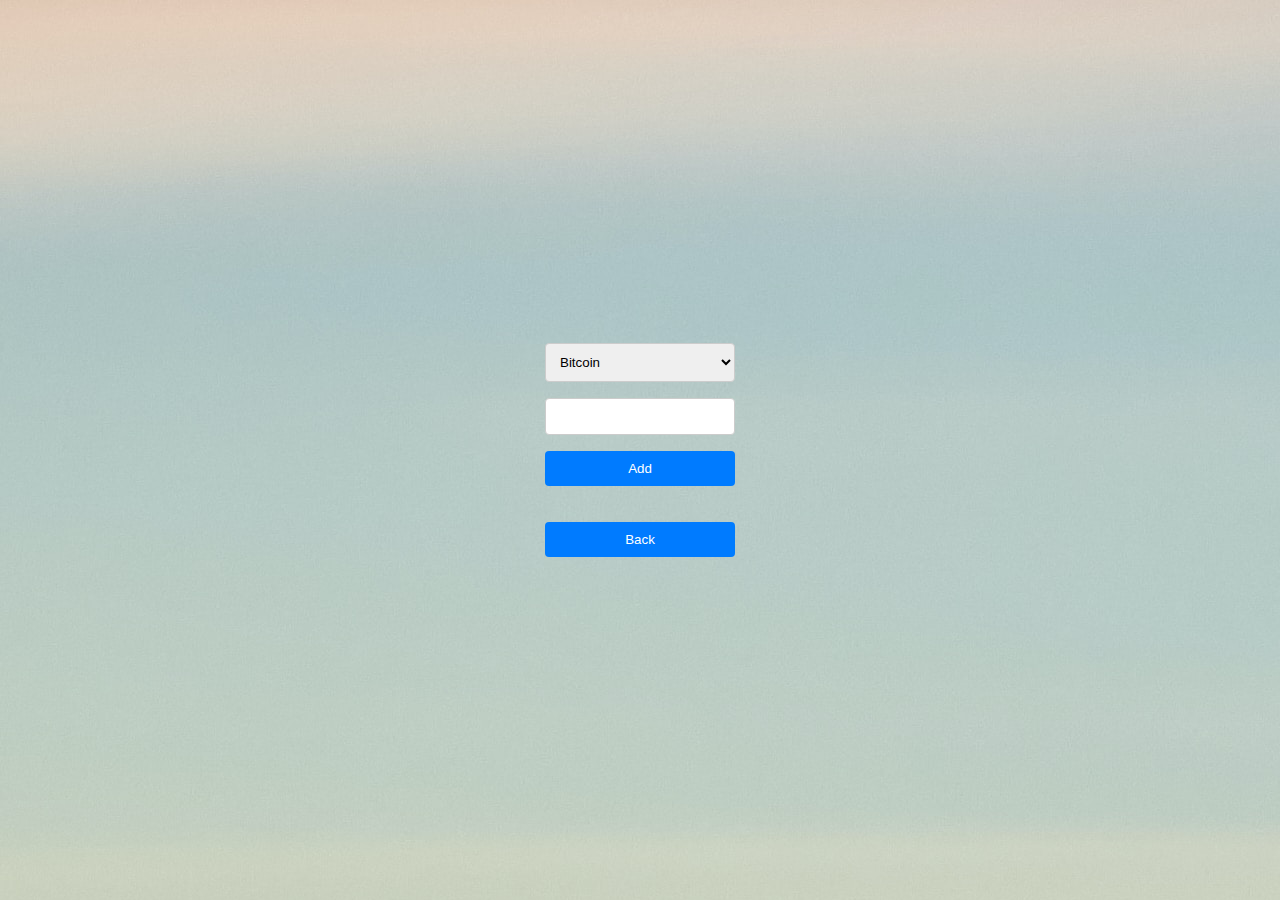
<file: Addcurrency.html>
<!DOCTYPE html>
<html lang="en">
<head>
    <meta charset="UTF-8">
    <meta name="viewport" content="width=device-width, initial-scale=1.0">
    <title>Document</title>
    <link rel="stylesheet"href="Addcurrency.css">
</head>
<body>
    <select name="" id="select">
        <option value="Bitcoin">Bitcoin</option>
        <option value="Ethereum">Ethereum</option>
    </select>
    <input type="number" name="" id="inpCur" min="1">
    <button id="bad">Add</button>
    <div class="message">

    </div>
    <div class="bb">
        <button id="backbtn">Back</button>
    </div>
<script src="Addcurrency.js"></script>
</body>
</html>
</file>
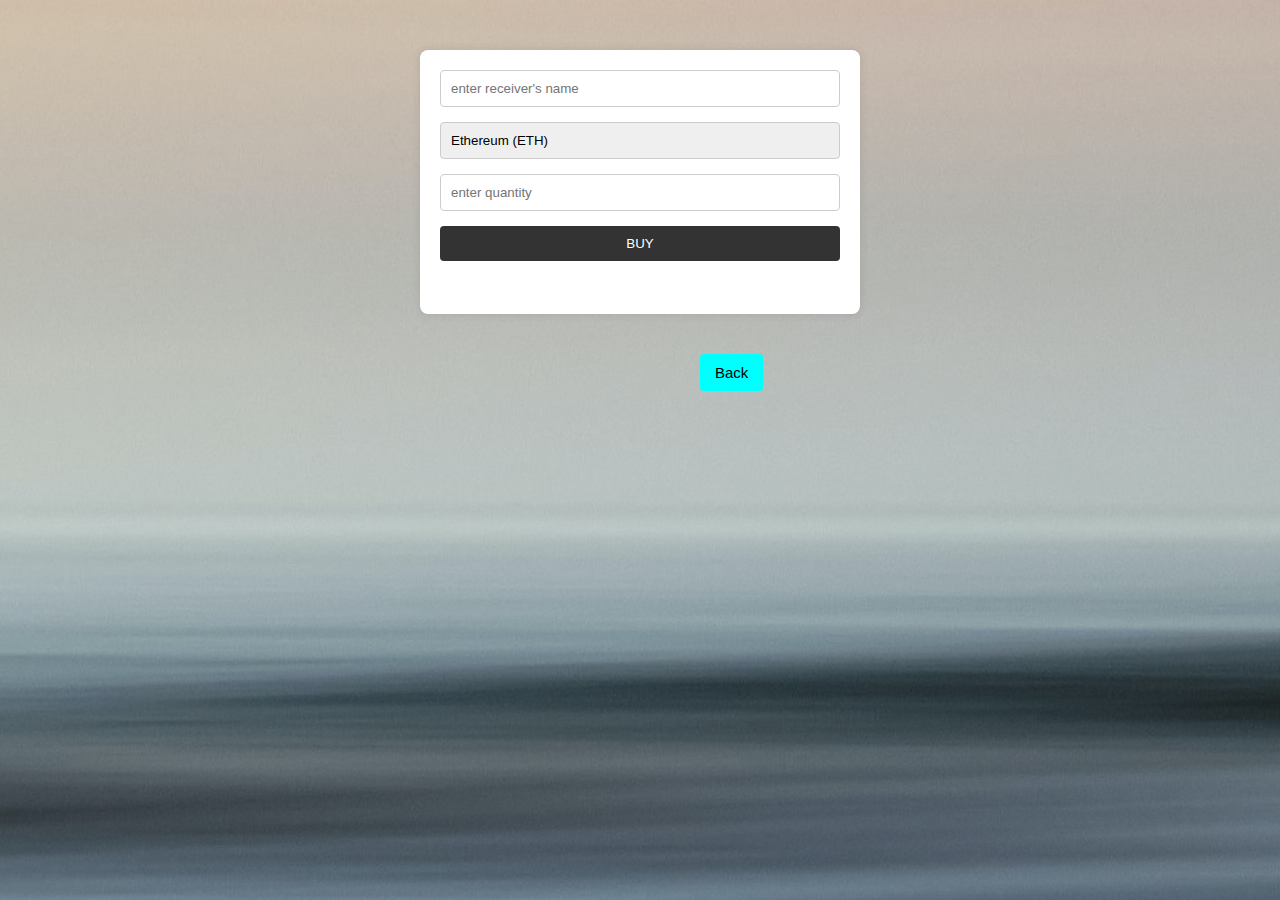
<file: buy.html>
<!DOCTYPE html>
<html lang="en">
<head>
    <meta charset="UTF-8">
    <meta name="viewport" content="width=device-width, initial-scale=1.0">
    <title>Document</title>
    <link rel="stylesheet"href="sell.css">

</head>
<body>
    <div class="form">
        <!-- <input class="form-input" type="text" name="name" id="name" placeholder="enter your name"> -->
        <input class="form-input" type="email" name="r-name" id="r-name" placeholder="enter receiver's name">
        <select id="selectcur">
            <option value="Ethereum">Ethereum (ETH)</option>
            <option value="Bitcoin">Bitcoin (BTC)</option>
            <!-- <option value="Dogecoin (DOGE)">Dogecoin (DOGE)</option> -->
        </select>
        <input class="form-input" type="number" name="quantity" id="quantity" placeholder="enter quantity">
        <button class="btn btn-dark" id="btn" >BUY</button>
        </div>
    <button class="btn2">Back</button>
    <div class="msg"></div>

    <script src="buy.js"></script>

</body>
</html>
</file>
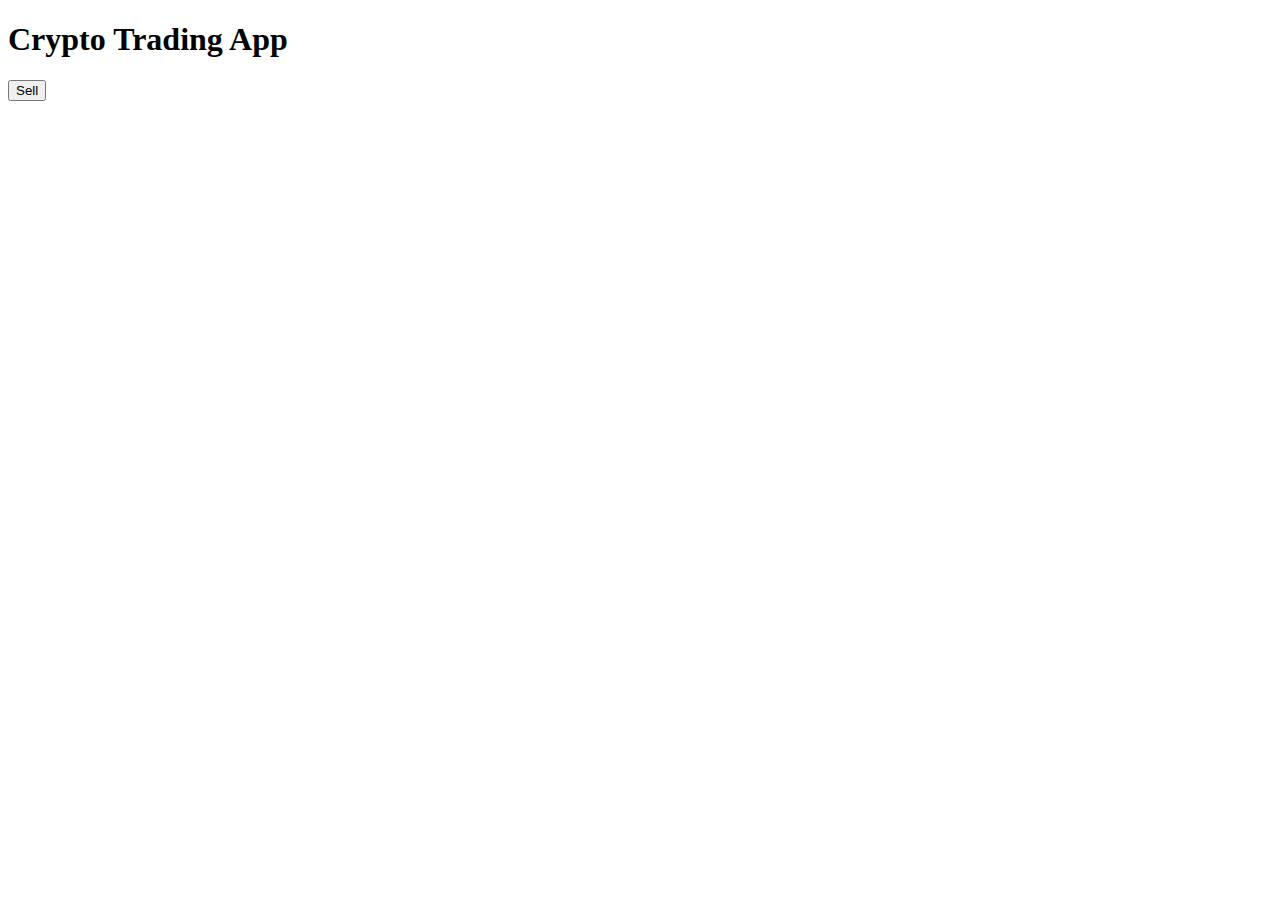
<file: hel.html>
<!DOCTYPE html>
<html lang="en">
<head>
    <meta charset="UTF-8">
    <meta name="viewport" content="width=device-width, initial-scale=1.0">
    <title>Crypto Trading App</title>
</head>
<body>
    <h1>Crypto Trading App</h1>
    <button id="sellButton">Sell</button>

    <script>
        document.getElementById('sellButton').addEventListener('click', async () => {
            // Replace with your server endpoint URL
            const serverEndpoint = 'http://your-server.com/sell';

            try {
                const response = await fetch(serverEndpoint, {
                    method: 'POST',
                    headers: {
                        'Content-Type': 'application/json',
                    },
                    body: JSON.stringify({
                        // Replace with your API key, secret, symbol, and amount
                        apiKey: 'YOUR_API_KEY',
                        secretKey: 'YOUR_SECRET_KEY',
                        symbol: 'YOUR_SYMBOL',
                        amount: 1.0,
                    }),
                });

                const result = await response.json();

                if (response.ok) {
                    console.log('Sell order placed successfully:', result);
                } else {
                    console.error('Failed to place sell order:', result.error);
                }
            } catch (error) {
                console.error('An error occurred:', error);
            }
        });
    </script>
</body>
</html>
</file>
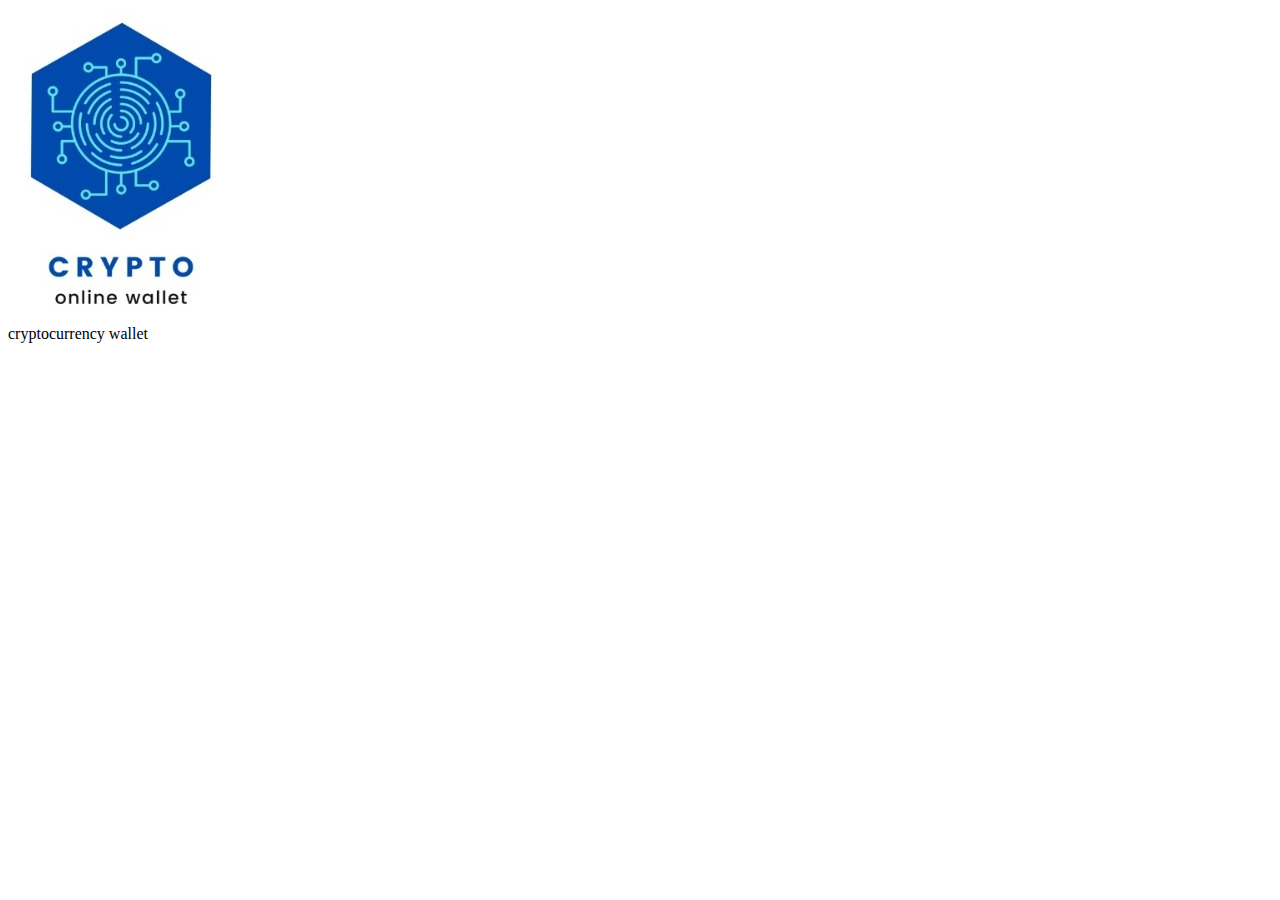
<file: newfile1.html>
<!DOCTYPE html>
<html lang="en">
<head>
    <meta charset="UTF-8">
    <meta name="viewport" content="width=device-width, initial-scale=1.0">
    <title>buy</title>
</head>
<body>
    <nav>
        <div class="logo-name ">
            <div class="logo-image">
                <img src="./logos.jpeg"alt="">
            </div>
          <span class="logo_name">cryptocurrency wallet</span>
        </div>
</body>
</html>
</file>
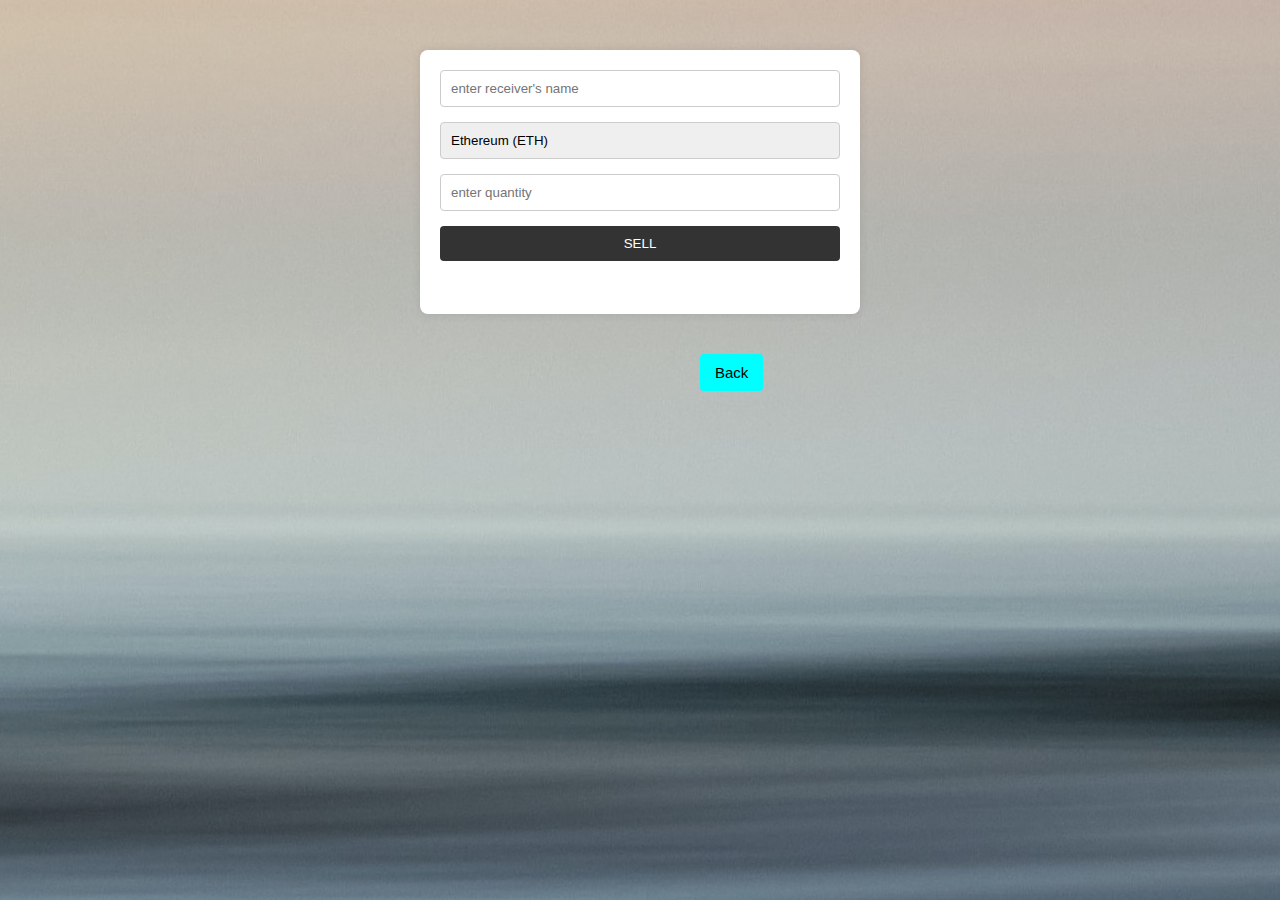
<file: sell.html>
<!DOCTYPE html>
<html lang="en">
<head> 
    <meta charset="UTF-8">
    <meta name="viewport" content="width=device-width, initial-scale=1.0">
    <title>Document</title>
    <link rel="stylesheet"href="sell.css">
</head>
<body>
    <div class="form">
        <!-- <input class="form-input" type="text" name="name" id="name" placeholder="enter your name"> -->
        <input class="form-input" type="email" name="r-name" id="r-name" placeholder="enter receiver's name">
        <select id="selectcur">
            <option value="Ethereum">Ethereum (ETH)</option>
            <option value="Bitcoin">Bitcoin (BTC)</option>
            <!-- <option value="Dogecoin (DOGE)">Dogecoin (DOGE)</option> -->
        </select>
        <input class="form-input" type="number" name="quantity" id="quantity" placeholder="enter quantity">
        <button class="btn btn-dark" id="btn" >SELL</button>
        </div>
    <button class="btn2">Back</button>
    <div class="msg"></div>

<script src="sell.js"></script>

</body>
</html>
</file>
<file: Addcurrency.css>
body {
    font-family: Arial, sans-serif;
    background-image:url(pho.jpg);
    margin: 0;
    padding: 0;
    display: flex;
    flex-direction: column;
    align-items: center;
    justify-content: center;
    height: 100vh;
}

select, input, button {
    margin: 8px 0;
    padding: 10px 10px;
    box-sizing: border-box;
    border: 1px solid #ccc;
    border-radius: 4px;
    width:190px;
}

#inpCur {
    width: 190px;
}

#bad, #backbtn {
    background-color: #007bff;
    color: #fff;
    border: none;
    padding: 10px 20px;
    border-radius: 4px;
    cursor: pointer;
}

#bad:hover, #backbtn:hover {
    background-color: #0056b3;
}

.message {
    margin-top: 20px;
    padding: 10px;
    border: 1px solid #ccc;
    display: none;
}

.bb {
    margin-top: 20px;
}
</file>
<file: sell.css>
body {
    font-family: Arial, sans-serif;
    background-image:url(pho.jpg);
    background-position: center;
    background-repeat: no-repeat;
    margin: 0;
    padding: 0;
}

.form {
    max-width: 400px;
    margin: 50px auto;
    background-color: #fff;
    padding: 20px;
    border-radius: 8px;
    box-shadow: 0 0 10px rgba(0, 0, 0, 0.1);
}

.form-input,
#selectcur,
.btn {
    width: 100%;
    padding: 10px;
    margin-bottom: 15px;
    box-sizing: border-box;
    border: 1px solid #ccc;
    border-radius: 4px;
}

#selectcur {
    appearance: none;
}

.btn {
    background-color: #333;
    color: #fff;
    border: none;
    cursor: pointer;
}

.btn2 {
    background-color: #ccc;
    color:black;
    padding: 10px 15px;
    border: none;
    border-radius: 4px;
    cursor: pointer;
    margin-top: -90px;
    margin-left: 700px;
    background-color: aqua;
    font-size: 15px;

}

.msg {
    margin-top: 20px;
    color: #333;
}
</file>
